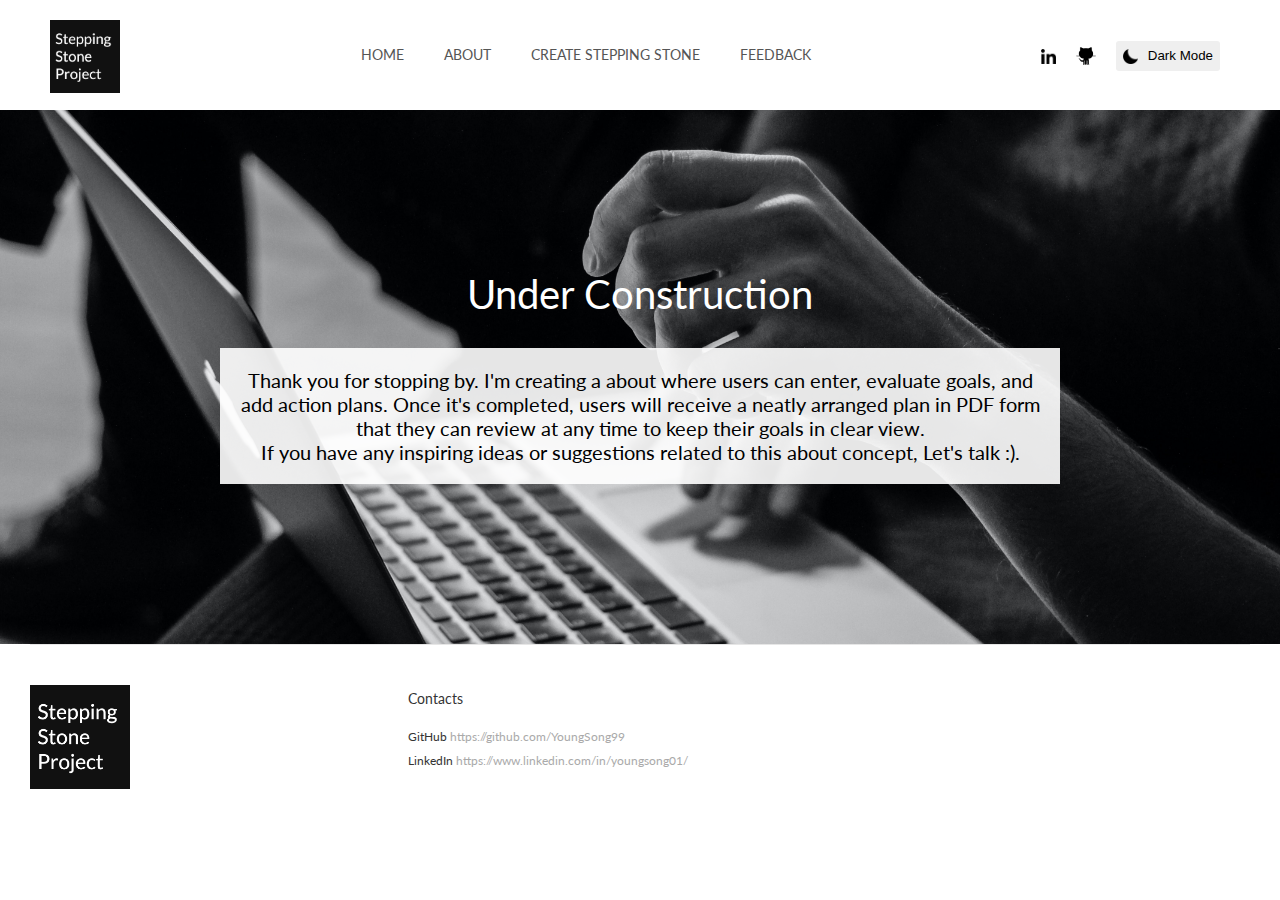
<file: project.html>
<!DOCTYPE html>
<html lang="en">

<head>
    <meta charset="UTF-8">
    <title>Stepping Stone Project</title>
    <!-- CSS -->
    <link rel="stylesheet" href="css/main.css">
    <!-- script -->
    <script src="js/index.js"></script>
</head>

<body>
<div class="wrap">
    <!--header-->
    <header>
        <div class="innerHeader">
            <div class="logo">
                <a href="index.html"><img src="img/logo.png" alt="logo" width="70"></a>
            </div>
            <nav class="mainMenu">
                <span class="bar"></span>
                <ul class="gnb">
                    <li><a href="index.html">HOME</a></li>
                    <li><a href="#about">ABOUT</a></li>
                    <li><a href="#create">CREATE STEPPING STONE</a></li>
                    <li><a href="#feedback">FEEDBACK</a></li>
                </ul>
                <ul class="sns">
                    <li><a href="https://www.linkedin.com/in/youngsong01/"><img id="linkedin" src="img/linkedin.png" alt="linkedIn" width="15"></a></li>
                    <li><a href="https://github.com/YoungSong99"><img id="github" src="img/git.png" alt="github" width="20"></a></li>
                    <li><a href="#"><button id="theme-button"><img src="img/darkmode.png" alt="darkmode" width="15"><span
                            id="mode-text">Dark Mode </span></button></a></li>
                </ul>
            </nav>
        </div>
    </header>
    <!--contents-->
    <section class="create project" style="display: flex; flex-direction: column; align-items: center; /* 세로 방향으로 쌓고 가운데 정렬 */">
        <h2 class="tit en animate" data-animate="motion" style="text-align: center;"><span><b>Under Construction</b></span></h2>
        <div style="width: 800px; background-color: rgba(256, 256, 256, 0.9); padding: 20px; margin-top: 20px; /* 위 요소와의 간격 */">
            <p class="txt" style="font-size: 20px">Thank you for stopping by. I'm creating a about where users can enter, evaluate goals, and add action plans. Once it's completed, users will receive a neatly arranged plan in PDF form that they can review at any time to keep their goals in clear view. <br>If you have any inspiring ideas or suggestions related to this about concept, Let's talk :).</p>
        </div>
    </section>
    <footer>
        <div class="bottom en">
            <ul>
                <li><img src="img/logo.png" width="100"></li>
                <li>
                    <b>Contacts</b><br>
                    <b>GitHub   </b><a href="https://github.com/YoungSong99">https://github.com/YoungSong99</a><br>
                    <b>LinkedIn  </b><a href="https://www.linkedin.com/in/youngsong01">https://www.linkedin.com/in/youngsong01/</a><br>
                </li>
            </ul>
        </div>
    </footer>
</div>
</body>

</html>
</file>
<file: css/main.css>
@charset "UTF-8";
@import url('https://fonts.googleapis.com/css2?family=Lato:wght@100;300;400;700&display=swap');


/*reset*/
* {margin: 0;padding: 0;}
html, body, div, span, applet, object, iframe, h1, h2, h3, h4, h5, h6, p, blockquote, pre, a, abbr, acronym, address, big, cite, code, del, dfn, em, font, img, ins, kbd, q, s, samp, small, strike, strong, sub, sup, tt, var, b, u, i, center, dl, dt, dd, ol, ul, li, fieldset, form, label, legend, table, tbody, tfoot, thead, tr, th, td{margin:0;padding:0;}
h1, h2, h3, h4, h5, h6 {font-weight: 300; font-size: inherit;}
a {color: inherit; text-decoration: inherit;}
img {vertical-align: middle;}
a img {border: none;}
li {list-style: none;}
address, em, i {font-style: normal;}


/*Layout*/
body {font-family: 'Lato', sans-serif; font-size: 14px; color: #333; }
.wrap {overflow: hidden}
.en {font-family:'Lato',sans-serif;}
.en_s {font-family: 'Lato', cursive;}

/*darkMode*/
.dark-mode {
    background-color: #333;
    color: #fff;
}
.dark-mode form{
    color: #000;
}
.dark-mode .signatures{
    color: #000;
}

/*header*/
.innerHeader {max-width: 1720px; height: 110px; line-height: 110px;  margin:auto;}
.innerHeader .logo {float: left; margin-left: 20px;}
.innerHeader .logo a{display: block; width: 100%; height: 100%;}

/*gnb + sns*/
.innerHeader .mainMenu {float: right; overflow: hidden; position: relative;}
span.bar {position: absolute; left: 0; bottom: 40px; width:0; height: 3px; background: #e7e7e7; transition: all 0.4s; }

/*gnb*/
.innerHeader .mainMenu .gnb {float: left;}
.innerHeader .mainMenu .gnb li {float: left; margin:0 20px;}
.innerHeader .mainMenu .gnb li a {display: block; width: 100%; height: 100%; color:#555;}
.dark-mode .innerHeader .mainMenu .gnb li a {display: block; width: 100%; height: 100%; color:#fff;}
#theme-button {padding: 7px; border-radius:3px }
#theme-button img {margin-right: 10px;}

#motion-button {padding: 7px; border-radius:3px }
#motion-button img {margin-right: 10px;}


/*sns*/
.innerHeader .mainMenu .sns {float: left; margin-left: 300px; margin-right: 20px;}
.innerHeader .mainMenu .sns li {float: left;}
.innerHeader .mainMenu .sns li a {display: block; width: 100%; height: 100%; padding: 0 10px;}

/*section.visual*/
section.visual {max-width: 1720px; margin: auto; overflow: hidden; background-color: #1a1a1a; color: #fff;}
section.visual .mainImg {float: left; width: 50%;}
section.visual .mainImg img{width: 100%;}
section.visual .mainTxt {float: left; width: 50%; margin-top: 180px; }
section.visual .mainTxt .tit {font-size: 48px; padding-left: 50px}
section.visual .mainTxt .txt {padding: 50px 0 0 50px;}

/*타이틀, 텍스트, 더보기 버튼 공통 클래스*/
.tit {font-size: 50px; line-height: 1.2; font-weight: lighter;}
.tit span {display: block;}
.tit span b{font-weight: normal;}
.tit span.en_s {font-size: 25px; font-weight: 300;}
.tit span.gray {color:#ddd; font-size: 72px; font-weight: 300;}
.txt p{color: #888; line-height: 1.6; margin-bottom: 10px; font-size: 20px}
.txt p b {font-weight: normal;}
.moreBtn {display: inline-block; color: #aaa; position: relative; padding-left: 45px; margin-top: 20px; transform: skewX(-15deg) translateX(5px); transition: all 0.15s;}
.moreBtn:before {content: ''; width: 42px; height: 1px; background: #ddd; position: absolute; left: 0; top:54%;}
.moreBtn:hover, .moreBtn:focus {transform: skewX(0deg) translateX(0px); font-weight: bold; transition: all 0.3s;}

/*button */
button {border: none; padding: 2px}
.black {color:white; background-color: rgb(0,0,0,0.8); padding: 20px 40px; margin-top: 20px; border-radius: 4px; border:none; font-size: 20px;}
.button span {
    cursor: pointer;
    display: inline-block;
    position: relative;
    transition: 0.5s;
}

.button span:after {
    content: '\00bb';
    position: absolute;
    opacity: 0;
    top: 0;
    right: -20px;
    transition: 0.5s;
}

.button:hover span {
    padding-right: 25px;
}

.button:hover span:after {
    opacity: 1;
    right: 0;
}

/* form */
input[type=text], select, textarea{
    width: 100%;
    padding: 12px;
    border: 1px solid #ccc;
    border-radius: 4px;
    box-sizing: border-box;
    resize: vertical;
}


/* Style the label to display next to the inputs */
label {
    padding: 12px 12px 12px 0;
    display: inline-block;
}

/* Style the submit button */
input[type=submit] {
    background-color: black;
    margin-top: 10px;
    color: white;
    padding: 12px 20px;
    border: none;
    border-radius: 4px;
    cursor: pointer;
    float: right;
}

/* Style the container */
.container {
    border-radius: 5px;
    background-color: #f5f5f5;
    padding: 30px;
}

/* Floating column for labels: 25% width */
.col-25 {
    float: left;
    width: 25%;
    margin-top: 6px;
}

/* Floating column for inputs: 75% width */
.col-75 {
    float: left;
    width: 75%;
    margin-top: 6px;
}

/* Clear floats after the columns */
.row:after {
    content: "";
    display: table;
    clear: both;
}

/* Form Error */
.error {
    border-style: solid;
    border-width: 2px;
    border-color: red;
    background:#FFEDED;
}

.error-message {
    display: none; /* Hide error message by default */
}



/* Responsive layout - when the screen is less than 600px wide, make the two columns stack on top of each other instead of next to each other */
@media screen and (max-width: 600px) {
    .col-25, .col-75, input[type=submit] {
        width: 100%;
        margin-top: 0;
    }
}

/*error modal*/
/* Error modal */
.modal {
    display: none;
    position: fixed;
    z-index: 1;
    left: 0;
    top: 0;
    width: 100%;
    height: 100%;
    background-color: rgba(0,0,0,0.4);
}

.modal-content{
    position: relative;
    background-color: #000000;
    margin: 15% auto;
    padding: 20px;
    border: 1px solid #888;
    width: 40%; /* 현재 크기의 절반으로 조정 */
    display: flex; /* Flexbox 사용 */
    flex-direction: column; /* 수직 방향 정렬 */
    align-items: center; /* 가로축 중앙 정렬 */
    justify-content: center; /* 세로축 중앙 정렬 */
}

.modal-content img {
    /*이미지 애니메이션*/
    animation-name: imgAni; animation-duration: 1s;
}



.close {
    position: absolute;
    top: 10px; /* 상단으로부터의 거리 */
    right: 10px; /* 오른쪽으로부터의 거리 */
    color: #aaa;
    float: right;
    font-size: 28px;
    font-weight: bold;
}

.close:hover,
.close:focus {
    color: black;
    text-decoration: none;
    cursor: pointer;
}





/*section안에  .inner(공통 넓이 가이드) .box(플루트)*/
section .inner {width: 1320px; margin:auto; overflow: hidden;}
section .inner .box {float: left; width: 50%;}

/*section.howTo*/
section.howTo {position: relative; padding: 190px 0 120px;}
section.howTo .scroll {text-transform: uppercase; position:absolute; left: 50%;transform: translateX(-50%); top:-20px; font-size: 10px;letter-spacing: 5px; writing-mode: vertical-rl; padding-top: 90px; }
section.howTo .scroll:before {content: ''; position: absolute; height: 75px; width: 1px; background: #333; top:0; left: 6px;}
section.howTo .inner .box .img {padding-top: 100px; float:right;}
section.howTo .inner .box .tit {margin-bottom: 40px;}
section.howTo .inner .box ul {border-top: 1px solid #e6e6e6; padding-top: 40px;}
section.howTo .inner .box ul li {margin-bottom: 30px; overflow: hidden;}
section.howTo .inner .box ul li h3{ float: left; width: 15%; font-size: 20px; font-weight: bold;}
section.howTo .inner .box ul li p {float: left; width: 85%; color: #888; font-size: 20px; line-height: 130%}

/*section.about*/
section.about {padding: 190px 0;}
section.about .inner {}
section.about .inner .box .img {margin-top: 60px;}
section.about .inner .box.design {width: 45%; margin-top: -40%; padding-top: 60px; border-top: 1px solid #e6e6e6;}
section.about .inner .box.design .tit {font-size: 30px; line-height: 1.4;margin-bottom: 20px;}

/*section.create*/
section.create {padding: 160px; text-align: center; background: url(../img/img_04.jpg) no-repeat center/cover; }
section.create .tit {color: #fff; font-size: 40px; margin-bottom: 10px;}
section.create .txt {color:#000;}
.dark-mode section.create .txt  {color:#000000;}


/*section.feedback*/
section.feedback {padding: 190px 0; position: relative;}
section.feedback .inner .box.left {text-align: right; padding-right: 80px; box-sizing: border-box;}
section.feedback .inner .box .tit {margin-top:40px; }
section.feedback .inner .box .img{margin-top: 100px;}
section.feedback .inner .box .txt {margin: 30px 0;}

/*footer*/
.dark-mode footer { color: #fff}
footer {width: 1320px; margin: auto;}
footer .top .tit {color: #e6e6e6; font-size: 62px; text-align: center; margin-bottom: 40px;}
footer .bottom {border-top: 1px solid #e6e6e6; padding: 40px 0 100px;}
footer .bottom ul {overflow: hidden;}
footer .bottom ul li {float: left; width: 23%; color: #aaa; font-size: 12px; line-height: 2;}
.dark-mode footer .bottom ul li {float: left; width: 23%; color: #fff; font-size: 12px; line-height: 2;}
footer .bottom ul li:nth-child(1) {width: 31%; font-size: 28px; color: #000; line-height: 1.1;}
.dark-mode footer .bottom ul li:nth-child(1) {width: 31%; font-size: 28px; color: #fff; line-height: 1.1;}
footer .bottom ul li b{color: #333; font-weight: normal;}
.dark-mode footer .bottom ul li b{color: #ccc; font-weight: normal;}
footer .bottom ul li b:nth-child(1) { display: inline-block; margin-bottom: 12px; font-size: 14px; color:#333;}
.dark-mode footer .bottom ul li b:nth-child(1) { display: inline-block; margin-bottom: 12px; font-size: 14px; color:#fff;}

/*circleBox SVG*/
.circleBox  {display: block; transform: rotate(-90deg);}
.circleBox .svgAni path {fill:none; stroke: #f5f5f5; stroke-width: 25; stroke-dasharray:1564; stroke-dashoffset: 0; }
section.howTo .circleBox {width:700px; position:absolute; right: 13%; top:100px; z-index: -1;}
section.feedback .circleBox {width:700px; position:absolute; top:-50px; left: 20%; z-index: -1;}

/*SVG 애니메이션*/
.circleBox.motion .svgAni path {animation-name : dash; animation-duration: 1.5s;}
@keyframes dash {0% {stroke-dashoffset: 1564;} 100%{stroke-dashoffset: 0;}}

/*공통 .tit 애니메이션 */
.tit.motion span b{transform: translate3d(0,0,0)skewY(0deg);overflow: hidden;}
.tit.motion span{display:block; animation-name: textAni; animation-duration: 1.3s;}
@keyframes textAni {
    0%{opacity: 0;}
    30%{opacity: 0; transform: translate3d(0,40px,0)skewY(8deg); transform-origin: top left;}
}

/*visual .txt애니*/
.txt.motion p {transform: translate3d(0,0,0)skewY(0deg); overflow: hidden;}
.txt.motion p { display: block; animation-name: textAni; animation-duration:2s; }

/*이미지 애니메이션*/
.img.motion {position: relative; animation-name: imgAni; animation-duration: 1s;}
@keyframes imgAni {
    0%{transform: translateY(50px);}
}
.img.motion:after {content: ''; width: 100%; height: 0%; background: #fff; position: absolute; top:0; left: 0; animation-name: mask; animation-duration: 1.2s;}
@keyframes mask {
    0%{height: 90%;}
}

section.feedback .img.motion:after {display: none;}

/*section.about 배경색 애니*/
body{transition: all 0.4s;}
body.on { background: #f5f5f5; transition: all 0.4s;}
section.about .img.motion:after { background: #f5f5f5; }


/*menuOpen*/
.menuOpen button:focus {outline: none;}
.menuOpen button.open {background:none; border:none; position: fixed; z-index: 100; right:0; top:50%; transform: translateY(-50%); padding: 30px 22px;box-sizing: border-box;}
.menuOpen button.open:before {content: ''; width: 100%; height: 100%; background: #f5f5f5; position: absolute; right: -100px; top:0; z-index: -1; transition: all 0.5s;}
.menuOpen button.open:hover:before, .menuOpen button.open:focus:before {right: 0; cursor: pointer}
.menuOpen .menuWrap {width: 100%; height: 100vh; position: fixed; top:0; right: 0; z-index: 100; background: #eee;}
.menuOpen .menuWrap .tit {color: #ccc; position: absolute; top:50%; transform: translateY(-50%);left: 25%;font-size: 60px;}
.menuOpen .menuWrap .tit li a {display: inline-block; margin-bottom: 20px; position: relative; transition: all 0.3s;}
.menuOpen .menuWrap .tit li a:hover, .menuOpen .menuWrap .tit li a:focus {transform: translateX(30px); color: #333;}
.menuOpen .menuWrap .tit li a:after {content: ''; width: 0%; height: 2px; background: #333;position: absolute; left: 0; bottom: -5px; transition: all 0.3s;}
.menuOpen .menuWrap .tit li a:hover:after , .menuOpen .menuWrap .tit li a:focus:after {width: 100%;}

/*close버튼*/
.menuOpen .menuWrap .close:nth-child(1) {position:absolute;top:50%; transform: translateY(-50%); left:30px; }
.menuOpen .menuWrap .close.en {position: absolute; right: 50px; top:50px;font-size: 25px; border-bottom: 1px solid #888; color: #888;}

/*.menuOpen 열기작성*/
/*1.js.파일을 작성부터 합니다. 2..on클래스만들기*/
.menuOpen .menuWrap {width: 0%; transition: all 0s; transform: skewY(40deg); opacity: 0;}
.menuOpen .menuWrap.on {width: 100%; transform: skewY(0deg); transition: all 0.5s; opacity: 1; }

/*ul li애니*/
.menuOpen .menuWrap ul {display: none;}
.menuOpen .menuWrap.on ul {display: block;}

/*메뉴열었을 때 동그라미*/
.menuOpen .menuWrap.on:before {content: ''; width: 700px; height: 700px; background: #fff; position: absolute; top: 50%; transform: translateY(-50%); left: 30%; border-radius: 100%;}
.menuOpen .menuWrap.on:before {animation-name: menuWrap2; animation-duration: 1.8s;}
@keyframes menuWrap2{
    0%{opacity: 0;}
    40%{opacity: 0; transform: translateY(-50%) scale(0.5);}
}

/*반응형웹제작*/

/*pc모드*/
@media screen and (max-width:1720px){ /*1720px~1401px사이*/
    .innerHeader {max-width: 100%; padding: 0 30px; box-sizing: border-box;}
    .innerHeader .mainMenu .sns {margin-left: 200px;}
    section.visual {max-width: 100%; padding: 0 30px; box-sizing: border-box;}
    section.visual .mainTxt {margin-top: 150px;}
    section.visual .mainTxt .tit {font-size: 62px;}
}

/*1024 테블릿모드*/
@media screen and (max-width:1400px){/*1400px~1024px사이*/
    section.visual .mainTxt {margin-top: 100px;}
    section.visual .mainTxt .tit {font-size: 46px;}
    section.visual .mainTxt .txt{padding: 20px 0px 0px 50px;}
    section .inner{width: 100%; padding: 0 30px; box-sizing: border-box;}
    .img img {width:100%;}
    /*section.howTo{overflow: hidden;}*/
    section.howTo .scroll{display: none;}
    section.howTo .circleBox{ right: -10%; top:0;}
    section.howTo .inner .box .img{width: 90%;}
    section.create {padding: 160px 0;}
    footer {width: 100%; padding: 0 30px; box-sizing: border-box;}
}

/*1024 이하 테블렛*/
@media screen and (max-width:1000px){/*768px 까지*/
    .innerHeader {height: 80px; line-height: 80px;}
    .innerHeader .mainMenu{width: 0; height: 0; opacity: 0; display: none;}
    .menuOpen button.open{position: absolute; top: 0; transform: none; width: 70px; height: 80px; padding: 0; line-height: 80px;}
    .menuOpen button.open:before {display: none;}
    section.visual .mainImg {width: 100%; float: none;}
    section.visual .mainImg img {width: 100%;}
    section.visual .mainTxt{width: 100%; float: none; margin-top: 50px;}
    section .inner .box {float: none; width: 100%;}
    section.howTo{padding: 80px 0;}
    section.howTo .circleBox {top:200px;}
    section.howTo .inner .box .img {margin: 0 auto 50px; padding-top: 0; width: 80%; }
    section.about {padding: 80px 0;}
    section.about .txt {margin-top: 20px;}
    section.about .inner .box.design {margin-top: 50px; width: 100%;}
    section.about .inner .box .img { margin: 50px auto 0; width:90%;}
    section.about .inner .box .img {width: 70%; }
    section.about .inner .box.design .img {width: 70%; margin:50px 0 0;}
    section.about .img.motion:after {background: #fff;}
    section.about .inner .box.design .tit {font-size: 35px;}
    section.create{padding: 120px 0;}
    section.create .tit {font-size: 30px;}
    section.feedback{padding: 80px 0; overflow: hidden}
    section.feedback .circleBox {left: 15%;}
    section.feedback .inner .box.left {padding-right: 0; overflow: hidden;}
    section.feedback .inner .box .img{margin-top: 50px; width: 70%; float: right; clear: both;}
    section.feedback .inner .box:nth-child(2) .img {width: 100%; margin: 50px 0;}
    section.feedback .inner .box .tit {margin-top: 0; clear: both;}
    section.feedback .inner .box.left .moreBtn {float: right; margin-right: 5px;}
    footer .bottom ul li:nth-child(1) {width: 100%; margin-bottom: 30px;}
    footer .bottom ul li {width: 33.3333%;}
}

/*모바일해상도 767px*/
@media screen and (max-width:767px){
    body{font-size: 13px;}
    .innerHeader {height: 60px; line-height: 60px; padding: 0 20px;}
    .menuOpen button.open {height: 60px;  line-height: 60px; width:52px;}
    .menuOpen button.open img {height: 38px;}
    .menuOpen .menuWrap .tit {font-size: 35px; left: 20px;}
    .menuOpen .menuWrap .close:nth-child(1) {top:20px; left: 20px; transform: none;}
    .menuOpen .menuWrap .close.en {display: none;}
    .menuOpen .menuWrap.on:before {left: 20%;}
    section.visual{padding: 0 20px;}
    .tit {font-size: 30px;}
    section.visual .mainTxt .tit {font-size: 31px;}
    .tit span.en_s {font-size: 18px;}
    .txt {text-align: justify;}
    .moreBtn{font-size: 12px;}
    section .inner {padding: 0 20px;}
    section.howTo {padding: 50px 0;}
    section.howTo .circleBox {top:15%; right: -4%;}
    section.howTo .inner .box .img {width: 100%; margin-bottom: 30px;}
    section.howTo .inner .box .tit {margin-bottom: 20px;}
    section.howTo .inner .box ul {padding-top: 20px;}
    section.howTo .inner .box ul li {margin-bottom: 20px;}
    section.howTo .inner .box ul li h3 {width: 100%; margin-bottom: 10px;}
    section.howTo .inner .box ul li p {font-size: 12px; width: 100%;}
    section.howTo .inner .box .moreBtn {margin-left: 0;}
    section.about {padding: 50px 0;}
    section.about .inner .box .img {width: 100%; margin-top: 30px;}
    section.about .inner .box.design .img {width: 100%;}
    section.about .inner .box .img.motion:after {background: #f5f5f5;}
    section.about .inner .box.design .img.motion:after {background: #fff;}
    section.about .inner .box.design {padding-top: 50px;}
    section.about .inner .box.design .tit {font-size: 25px; margin-bottom: 10px;}
    section.create {padding: 20px 20px;}
    section.create .tit {font-size: 25px;}
    section.feedback {padding: 20px 0;}
    section.feedback .circleBox {left: 4%;}
    section.feedback .inner .box .txt {margin: 30px 0 10px;}
    section.feedback .inner .box .img {margin-top: 30px;}
    section.feedback .inner .box:nth-child(2) .img {margin: 30px 0;}
    footer {padding: 0 20px;}
    footer .top .tit {font-size: 31px; padding-bottom: 30px;}
    footer .bottom ul li:nth-child(1) {font-size: 20px;}
    footer .bottom ul li {width: 100%; margin-bottom: 12px;}
    footer .bottom ul li b:nth-child(1) {font-size: 13px;}

}

/*320모바일*/
@media screen and (max-width:320px) {
    body{font-size: 12px;}
    .tit span.en_s {font-size: 16px;}
    section.visual .mainTxt .tit, .tit,footer .top .tit {font-size: 27px;}
    .menuOpen .menuWrap .tit {font-size: 27px;}
    section.howTo .inner .box ul li h3 {font-size: 14px;}
    section.about .inner .box.design .img.motion:after {background: #f5f5f5;}
    section.about .inner .box.design .tit {font-size: 22px;}
    .moreBtn {font-size: 11px;}
}
</file>
